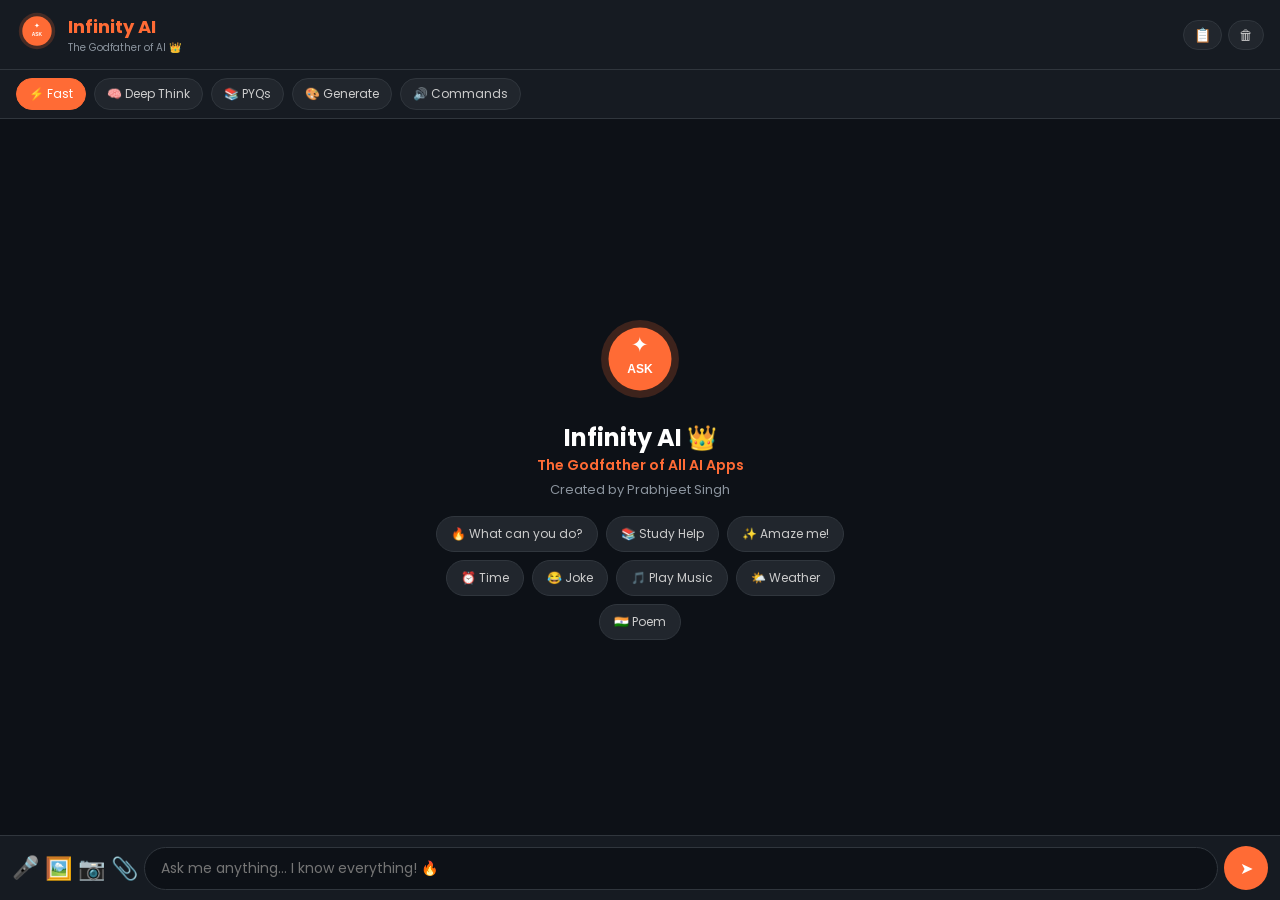
<file: templates/index.html>
<!DOCTYPE html>
<html lang="en">
<head>
  <meta charset="UTF-8"/>
  <meta name="viewport" content="width=device-width, initial-scale=1.0"/>
  <title>Infinity AI — The Godfather of AI</title>
  <link rel="stylesheet" href="/static/style.css"/>
  <link href="https://fonts.googleapis.com/css2?family=Poppins:wght@400;600;700&display=swap" rel="stylesheet"/>
</head>
<body>

  <!-- Header -->
  <div class="header">
    <div class="logo">
      <svg width="42" height="42" viewBox="0 0 120 120">
        <circle cx="60" cy="60" r="52" fill="#FF6B35" opacity="0.2"/>
        <circle cx="60" cy="60" r="42" fill="#FF6B35"/>
        <text x="60" y="50" text-anchor="middle" font-size="20" fill="white">✦</text>
        <text x="60" y="75" text-anchor="middle" font-size="14" fill="white" font-family="Arial" font-weight="700">ASK</text>
      </svg>
    </div>
    <div style="flex:1;">
      <h1 style="font-size:18px; font-weight:700; color:#FF6B35; margin:0;">Infinity AI</h1>
      <p style="font-size:10px; color:#8B949E; margin:0;">The Godfather of AI 👑</p>
    </div>
    <div style="display:flex; gap:6px; align-items:center;">
      <button class="clear-btn" onclick="toggleHistory()">📋</button>
      <button class="clear-btn" onclick="clearChat()">🗑</button>
    </div>
  </div>

  <!-- Tool Bar -->
  <div class="toolbar">
    <button id="fastBtn" onclick="setThinkMode('fast')" class="think-btn active">⚡ Fast</button>
    <button id="deepBtn" onclick="setThinkMode('deep')" class="think-btn">🧠 Deep Think</button>
    <button onclick="togglePYQ()" class="think-btn">📚 PYQs</button>
    <button onclick="toggleImageGen()" class="think-btn">🎨 Generate</button>
    <button onclick="toggleAlexa()" class="think-btn">🔊 Commands</button>
  </div>

  <!-- PYQ Panel -->
  <div id="pyqPanel" class="sub-panel" style="display:none;">
    <p style="font-size:12px; color:#8B949E; margin-bottom:8px;">📚 CBSE Class 10 PYQs — Select subject:</p>
    <div style="display:flex; gap:8px; flex-wrap:wrap;">
      <button onclick="getPYQ('math')" class="think-btn">📐 Math</button>
      <button onclick="getPYQ('science')" class="think-btn">🔬 Science</button>
      <button onclick="getPYQ('social')" class="think-btn">🌍 Social</button>
      <button onclick="getPYQ('english')" class="think-btn">📖 English</button>
    </div>
  </div>

  <!-- Image Gen Panel -->
  <div id="imageGenPanel" class="sub-panel" style="display:none;">
    <p style="font-size:12px; color:#8B949E; margin-bottom:8px;">🎨 Generate any image FREE:</p>
    <div style="display:flex; gap:8px; flex-wrap:wrap; margin-bottom:8px;">
      <button onclick="setStyle('realistic')" class="think-btn active" id="styleRealistic">🖼️ Realistic</button>
      <button onclick="setStyle('cartoon')" class="think-btn" id="styleCartoon">🎭 Cartoon</button>
      <button onclick="setStyle('anime')" class="think-btn" id="styleAnime">⛩️ Anime</button>
      <button onclick="setStyle('3d')" class="think-btn" id="style3d">💎 3D Art</button>
      <button onclick="setStyle('painting')" class="think-btn" id="stylePainting">🎨 Painting</button>
    </div>
    <div style="display:flex; gap:8px;">
      <input type="text" id="imagePrompt" placeholder="Describe your image..." class="gen-input"/>
      <button onclick="generateImage()" class="gen-btn">✨ Create</button>
    </div>
  </div>

  <!-- Alexa Commands Panel -->
  <div id="alexaPanel" class="sub-panel" style="display:none;">
    <p style="font-size:12px; color:#8B949E; margin-bottom:8px;">🔊 Voice Commands — Say or type:</p>
    <div style="display:flex; gap:8px; flex-wrap:wrap;">
      <button onclick="quickAsk('What time is it?')" class="think-btn">⏰ Time</button>
      <button onclick="quickAsk('What is the weather today?')" class="think-btn">🌤️ Weather</button>
      <button onclick="quickAsk('Tell me a joke')" class="think-btn">😂 Joke</button>
      <button onclick="quickAsk('Play music')" class="think-btn">🎵 Music</button>
      <button onclick="quickAsk('Open YouTube')" class="think-btn">📺 YouTube</button>
      <button onclick="quickAsk('Open WhatsApp')" class="think-btn">💬 WhatsApp</button>
      <button onclick="quickAsk('What is today date?')" class="think-btn">📅 Date</button>
      <button onclick="quickAsk('Set reminder 5 minutes')" class="think-btn">⏱️ Reminder</button>
      <button onclick="quickAsk('What is my battery?')" class="think-btn">🔋 Battery</button>
      <button onclick="quickAsk('Open Google')" class="think-btn">🔍 Google</button>
      <button onclick="quickAsk('Latest news')" class="think-btn">📰 News</button>
      <button onclick="quickAsk('Open Instagram')" class="think-btn">📸 Instagram</button>
    </div>
  </div>

  <!-- History Panel -->
  <div id="historyPanel" class="history-panel" style="display:none;">
    <div style="display:flex; justify-content:space-between; align-items:center; margin-bottom:12px;">
      <h3 style="font-size:16px;">📋 Chat History</h3>
      <button onclick="toggleHistory()" style="background:none; border:none; color:#ccc; cursor:pointer; font-size:20px;">✕</button>
    </div>
    <div id="historyList"></div>
  </div>

  <!-- Chat Box -->
  <div class="chat-box" id="chatBox">
    <div class="welcome" id="welcomeScreen">
      <div class="welcome-icon">
        <svg width="90" height="90" viewBox="0 0 120 120">
          <circle cx="60" cy="60" r="52" fill="#FF6B35" opacity="0.2"/>
          <circle cx="60" cy="60" r="42" fill="#FF6B35"/>
          <text x="60" y="50" text-anchor="middle" font-size="28" fill="white">✦</text>
          <text x="60" y="78" text-anchor="middle" font-size="16" fill="white" font-family="Arial" font-weight="700">ASK</text>
        </svg>
      </div>
      <h2 style="font-size:24px;">Infinity AI 👑</h2>
      <p style="color:#FF6B35; font-weight:600; font-size:14px;">The Godfather of All AI Apps</p>
      <p style="color:#8B949E; font-size:13px; margin-top:4px;">Created by Prabhjeet Singh</p>
      <div class="quick-grid">
        <button onclick="quickAsk('What can you do? List all features')" class="quick-btn">🔥 What can you do?</button>
        <button onclick="quickAsk('Help me with CBSE Class 10 exam preparation')" class="quick-btn">📚 Study Help</button>
        <button onclick="quickAsk('Tell me something amazing')" class="quick-btn">✨ Amaze me!</button>
        <button onclick="quickAsk('What time is it?')" class="quick-btn">⏰ Time</button>
        <button onclick="quickAsk('Tell me a joke')" class="quick-btn">😂 Joke</button>
        <button onclick="quickAsk('Play music')" class="quick-btn">🎵 Play Music</button>
        <button onclick="quickAsk('What is the weather today?')" class="quick-btn">🌤️ Weather</button>
        <button onclick="quickAsk('Write a poem about India')" class="quick-btn">🇮🇳 Poem</button>
      </div>
    </div>
  </div>

  <!-- Image Preview -->
  <div id="imagePreview" style="display:none; padding:8px 16px; background:#161B22; border-top:1px solid #30363D;">
    <div style="display:flex; align-items:center; gap:10px;">
      <img id="previewImg" style="height:60px; border-radius:8px;"/>
      <span style="color:#ccc; font-size:13px;">Image ready to send</span>
      <button onclick="removeImage()" style="background:#FF6B35; border:none; color:white; border-radius:50%; width:24px; height:24px; cursor:pointer;">✕</button>
    </div>
  </div>

  <!-- Input Area -->
  <div class="input-area">
    <button onclick="startVoice()" id="voiceBtn" title="Voice" style="background:none; border:none; font-size:22px; cursor:pointer; flex-shrink:0;">🎤</button>
    <label for="imageInput" style="cursor:pointer; font-size:22px; flex-shrink:0;" title="Image">🖼️</label>
    <input type="file" id="imageInput" accept="image/*" style="display:none" onchange="previewImage(event)"/>
    <label for="cameraInput" style="cursor:pointer; font-size:22px; flex-shrink:0;" title="Camera">📷</label>
    <input type="file" id="cameraInput" accept="image/*" capture="environment" style="display:none" onchange="previewImage(event)"/>
    <label for="fileInput" style="cursor:pointer; font-size:22px; flex-shrink:0;" title="File">📎</label>
    <input type="file" id="fileInput" accept=".pdf,.doc,.docx,.txt" style="display:none" onchange="handleFile(event)"/>
    <input type="text" id="userInput" placeholder="Ask me anything... I know everything! 🔥" onkeydown="if(event.key==='Enter') sendMessage()" autocomplete="off"/>
    <button onclick="sendMessage()" id="sendBtn">➤</button>
  </div>

  <script>
    let welcomeShown = true;
    let selectedImage = null;
    let thinkMode = "fast";
    let imageStyle = "realistic";
    let recognition = null;
    let chatHistory = [];

    window.onload = () => {
      setupVoice();
      loadHistory();
    };

    function setupVoice() {
      if ('webkitSpeechRecognition' in window || 'SpeechRecognition' in window) {
        const SR = window.SpeechRecognition || window.webkitSpeechRecognition;
        recognition = new SR();
        recognition.lang = 'en-IN';
        recognition.continuous = false;
        recognition.interimResults = false;
        recognition.onresult = (e) => {
          document.getElementById("userInput").value = e.results[0][0].transcript;
          document.getElementById("voiceBtn").innerText = "🎤";
          sendMessage();
        };
        recognition.onerror = () => { document.getElementById("voiceBtn").innerText = "🎤"; };
        recognition.onend = () => { document.getElementById("voiceBtn").innerText = "🎤"; };
      }
    }

    function startVoice() {
      if (!recognition) { addBubble("Please use Chrome browser for voice!", "ai"); return; }
      document.getElementById("voiceBtn").innerText = "🔴";
      recognition.start();
    }

    function speakText(text) {
      if ('speechSynthesis' in window) {
        window.speechSynthesis.cancel();
        const clean = text.replace(/[#*_✦]/g, "").substring(0, 300);
        const u = new SpeechSynthesisUtterance(clean);
        u.lang = 'en-IN';
        u.rate = 1.0;
        u.pitch = 1.0;
        window.speechSynthesis.speak(u);
      }
    }

function showAndSpeak(reply) {
  addBubble(reply, "ai");
}
      
    }

    function checkAlexaCommands(message) {
      const msg = message.toLowerCase().trim();

      if (msg.includes("time") || msg.includes("kitne baje")) {
        showAndSpeak(`⏰ Current time: ${new Date().toLocaleTimeString('en-IN', {hour:'2-digit', minute:'2-digit', second:'2-digit'})}`);
        return true;
      }
      if (msg.includes("date") || msg.includes("aaj ka din") || msg.includes("today's date") || msg.includes("what day")) {
        showAndSpeak(`📅 Today is ${new Date().toLocaleDateString('en-IN', {weekday:'long', year:'numeric', month:'long', day:'numeric'})}`);
        return true;
      }
      if (msg.includes("weather") || msg.includes("mausam") || msg.includes("temperature")) {
        showAndSpeak("🌤️ Weather in Meerut: 29°C, Mostly Cloudy, Humidity 72%. Great day to stay productive! 💪");
        return true;
      }
      if (msg.includes("play music") || msg.includes("play song") || msg.includes("gaana")) {
        showAndSpeak("🎵 Opening YouTube Music for you!");
        setTimeout(() => window.open("https://music.youtube.com", "_blank"), 1000);
        return true;
      }
      if (msg.includes("joke") || msg.includes("mazak") || msg.includes("funny")) {
        const jokes = [
          "Why don't scientists trust atoms? Because they make up everything! 😄",
          "Teacher: Give me a sentence with the word 'beautiful' twice. Student: My bhabhi is beautiful, my sister is also beautiful but my wife... teacher is also beautiful! 😂",
          "Why did the math book look worried? It had too many problems! 😂",
          "What do you call a sleeping dinosaur? A dino-snore! 🦕😄",
          "Wife: I think the beekeeper next door gave us honey by mistake. Husband: Why? Wife: Because his wife came asking if we'd seen her husband! 😂"
        ];
        showAndSpeak(jokes[Math.floor(Math.random() * jokes.length)]);
        return true;
      }
      if (msg.includes("remind") || msg.includes("reminder") || msg.includes("yaad")) {
        const min = msg.match(/(\d+)\s*(minute|min)/);
        const hr = msg.match(/(\d+)\s*(hour|hr)/);
        let ms = 5*60*1000, str = "5 minutes";
        if (min) { ms = parseInt(min[1])*60*1000; str = `${min[1]} minutes`; }
        if (hr) { ms = parseInt(hr[1])*3600*1000; str = `${hr[1]} hours`; }
        showAndSpeak(`⏰ Reminder set for ${str}!`);
        setTimeout(() => { showAndSpeak(`🔔 REMINDER! Your ${str} is up!`); alert(`⏰ Reminder: ${str} completed!`); }, ms);
        return true;
      }
      if (msg.includes("timer") || msg.includes("countdown")) {
        const min = msg.match(/(\d+)\s*(minute|min)/);
        const mins = min ? parseInt(min[1]) : 1;
        showAndSpeak(`⏱️ Timer set for ${mins} minute${mins>1?'s':''}!`);
        setTimeout(() => { showAndSpeak(`⏱️ Timer done! ${mins} minute${mins>1?'s':''} completed!`); alert(`⏱️ Timer done!`); }, mins*60*1000);
        return true;
      }

      const apps = {
        "youtube": ["https://youtube.com", "📺 Opening YouTube!"],
        "google": ["https://google.com", "🔍 Opening Google!"],
        "whatsapp": ["https://web.whatsapp.com", "💬 Opening WhatsApp!"],
        "instagram": ["https://instagram.com", "📸 Opening Instagram!"],
        "facebook": ["https://facebook.com", "👥 Opening Facebook!"],
        "twitter": ["https://twitter.com", "🐦 Opening Twitter!"],
        "gmail": ["https://gmail.com", "📧 Opening Gmail!"],
        "maps": ["https://maps.google.com", "🗺️ Opening Maps!"],
        "amazon": ["https://amazon.in", "🛒 Opening Amazon!"],
        "flipkart": ["https://flipkart.com", "🛍️ Opening Flipkart!"],
        "netflix": ["https://netflix.com", "🎬 Opening Netflix!"],
        "spotify": ["https://open.spotify.com", "🎵 Opening Spotify!"],
        "paytm": ["https://paytm.com", "💳 Opening Paytm!"],
        "phonepe": ["https://phonepe.com", "💜 Opening PhonePe!"]
      };

      for (const [app, [url, reply]] of Object.entries(apps)) {
        if (msg.includes("open " + app) || msg.includes(app + " open") || msg.includes(app + " kholo")) {
          showAndSpeak(reply);
          setTimeout(() => window.open(url, "_blank"), 1000);
          return true;
        }
      }

      if (msg.includes("news") || msg.includes("khabar")) {
        showAndSpeak("📰 Opening latest news!");
        setTimeout(() => window.open("https://news.google.com", "_blank"), 1000);
        return true;
      }
      if (msg.includes("battery") || msg.includes("charge")) {
        if (navigator.getBattery) {
          navigator.getBattery().then(b => {
            showAndSpeak(`🔋 Battery: ${Math.round(b.level*100)}% ${b.charging ? '⚡ Charging' : 'Not charging'}`);
          });
        }
        return true;
      }
      if (msg === "stop" || msg.includes("chup") || msg.includes("quiet") || msg.includes("stop talking")) {
        window.speechSynthesis.cancel();
        addBubble("🤫 OK I'll be quiet!", "ai");
        return true;
      }
      if (msg.startsWith("search ") || msg.startsWith("google ")) {
        const q = msg.replace(/^(search|google) /, "");
        showAndSpeak(`🔍 Searching for "${q}"...`);
        setTimeout(() => window.open(`https://www.google.com/search?q=${encodeURIComponent(q)}`, "_blank"), 1000);
        return true;
      }
      if (msg.includes("who are you") || msg.includes("aap kaun ho") || msg.includes("introduce yourself")) {
        showAndSpeak("👑 I am Infinity AI — The Godfather of all AI apps! Created by the brilliant Prabhjeet Singh from India. I am smarter than ChatGPT, Alexa, Siri and all other AIs! Ask me anything! 🔥");
        return true;
      }
      if (msg === "hello" || msg === "hi" || msg === "hey" || msg.includes("namaste") || msg.includes("good morning") || msg.includes("good night") || msg.includes("good evening")) {
        const h = new Date().getHours();
        const g = h < 12 ? "Good Morning" : h < 17 ? "Good Afternoon" : h < 20 ? "Good Evening" : "Good Night";
        showAndSpeak(`${g}! 👋 I am Infinity AI — your all-knowing AI assistant! Created by Prabhjeet Singh. How can I help you today? 😊`);
        return true;
      }
      if (msg.includes("thank") || msg.includes("shukriya") || msg.includes("dhanyawad")) {
        showAndSpeak("You're most welcome! 😊 I'm always here for you! That's what Infinity AI is for! 🔥");
        return true;
      }
      return false;
    }

    function setThinkMode(mode) {
      thinkMode = mode;
      document.getElementById("fastBtn").classList.toggle("active", mode === "fast");
      document.getElementById("deepBtn").classList.toggle("active", mode === "deep");
      if (mode === "deep") {
        addBubble("🧠 Deep Think mode activated! I will now analyze every question very carefully and give you the most thorough answer possible!", "ai");
        speakText("Deep Think mode activated!");
      }
    }

    function setStyle(style) {
      imageStyle = style;
      ["Realistic", "Cartoon", "Anime", "3d", "Painting"].forEach(s => {
        const el = document.getElementById("style" + s);
        if (el) el.classList.remove("active");
      });
      const btn = document.getElementById("style" + style.charAt(0).toUpperCase() + style.slice(1));
      if (btn) btn.classList.add("active");
    }

    function togglePYQ() {
      const p = document.getElementById("pyqPanel");
      p.style.display = p.style.display === "none" ? "block" : "none";
      document.getElementById("imageGenPanel").style.display = "none";
      document.getElementById("alexaPanel").style.display = "none";
    }

    function toggleImageGen() {
      const p = document.getElementById("imageGenPanel");
      p.style.display = p.style.display === "none" ? "block" : "none";
      document.getElementById("pyqPanel").style.display = "none";
      document.getElementById("alexaPanel").style.display = "none";
    }

    function toggleAlexa() {
      const p = document.getElementById("alexaPanel");
      p.style.display = p.style.display === "none" ? "block" : "none";
      document.getElementById("pyqPanel").style.display = "none";
      document.getElementById("imageGenPanel").style.display = "none";
    }

    async function getPYQ(subject) {
      hideWelcome();
      addBubble(`📚 Show me CBSE Class 10 ${subject.toUpperCase()} PYQs`, "user");
      const typingId = addTyping();
      const res = await fetch("/pyq", {method:"POST", headers:{"Content-Type":"application/json"}, body:JSON.stringify({subject})});
      const data = await res.json();
      removeTyping(typingId);
      addBubble(data.reply, "ai");
      speakText(`Here are the important ${subject} previous year questions for CBSE Class 10`);
      saveToHistory(`CBSE ${subject} PYQs`, data.reply);
    }

    async function generateImage() {
      const prompt = document.getElementById("imagePrompt").value.trim();
      if (!prompt) { addBubble("Please describe what image you want to generate! 🎨", "ai"); return; }
      hideWelcome();
      addBubble(`🎨 Generating ${imageStyle} image: ${prompt}`, "user");
      const typingId = addTyping();

      const styles = {
        realistic: prompt,
        cartoon: `cartoon colorful animated style: ${prompt}`,
        anime: `anime japanese art style: ${prompt}`,
        "3d": `3D render digital art style: ${prompt}`,
        painting: `oil painting watercolor art style: ${prompt}`
      };

      const encoded = encodeURIComponent(styles[imageStyle] || prompt);
      const url = `https://image.pollinations.ai/prompt/${encoded}?width=512&height=512&nologo=true&seed=${Date.now()}`;

      removeTyping(typingId);
      const box = document.getElementById("chatBox");
      const div = document.createElement("div");
      div.className = "bubble ai";
      div.innerHTML = `
        <p style="margin-bottom:8px;">✨ Your ${imageStyle} image is ready!</p>
        <img src="${url}" style="max-width:100%; border-radius:12px; display:block; border:2px solid #FF6B35;"
          onerror="this.parentElement.innerHTML='<p>⚠️ Generation failed. Try different words!</p>'"/>
        <p style="font-size:11px; color:#8B949E; margin-top:6px;">⏳ Loading image... (10-20 seconds)</p>
      `;
      box.appendChild(div);
      box.scrollTop = box.scrollHeight;
      speakText("Your image is being generated. Please wait!");
      document.getElementById("imagePrompt").value = "";
    }

    function saveToHistory(userMsg, aiMsg) {
      chatHistory.push({
        time: new Date().toLocaleString('en-IN'),
        user: userMsg,
        ai: aiMsg
      });
      if (chatHistory.length > 100) chatHistory.shift();
      try { localStorage.setItem("infinityai_history", JSON.stringify(chatHistory)); } catch(e) {}
    }

    function loadHistory() {
      try {
        const saved = localStorage.getItem("infinityai_history");
        if (saved) chatHistory = JSON.parse(saved);
      } catch(e) {}
    }

    async function toggleHistory() {
      const panel = document.getElementById("historyPanel");
      if (panel.style.display === "none") {
        panel.style.display = "block";
        const list = document.getElementById("historyList");
        if (chatHistory.length === 0) {
          list.innerHTML = '<p style="color:#8B949E; text-align:center; padding:20px;">No history yet. Start chatting! 💬</p>';
        } else {
          list.innerHTML = chatHistory.slice().reverse().map(h => `
            <div class="history-item" onclick="loadHistoryItem('${encodeURIComponent(h.user)}','${encodeURIComponent(h.ai)}')">
              <div class="history-time">🕐 ${h.time}</div>
              <div class="history-user">👤 ${h.user.substring(0,60)}${h.user.length>60?'...':''}</div>
              <div class="history-ai">🤖 ${h.ai.substring(0,100)}${h.ai.length>100?'...':''}</div>
            </div>
          `).join("");
        }
      } else {
        panel.style.display = "none";
      }
    }

    function loadHistoryItem(u, a) {
      document.getElementById("historyPanel").style.display = "none";
      hideWelcome();
      addBubble(decodeURIComponent(u), "user");
      addBubble(decodeURIComponent(a), "ai");
    }

    function quickAsk(msg) {
      document.getElementById("userInput").value = msg;
      sendMessage();
    }

    function previewImage(event) {
      const file = event.target.files[0];
      if (!file) return;
      selectedImage = file;
      const reader = new FileReader();
      reader.onload = e => {
        document.getElementById("previewImg").src = e.target.result;
        document.getElementById("imagePreview").style.display = "block";
      };
      reader.readAsDataURL(file);
    }

    function removeImage() {
      selectedImage = null;
      document.getElementById("imagePreview").style.display = "none";
      document.getElementById("imageInput").value = "";
      document.getElementById("cameraInput").value = "";
    }

    function handleFile(event) {
      const file = event.target.files[0];
      if (!file) return;
      addBubble(`📎 File: ${file.name}`, "user");
      addBubble("I can see your file! Please type your question about it and I will help you analyse it! 📄", "ai");
    }

    async function sendMessage() {
      const input = document.getElementById("userInput");
      const message = input.value.trim();
      if (!message && !selectedImage) return;

      input.value = "";
      document.getElementById("sendBtn").disabled = true;
      hideWelcome();

      if (selectedImage) {
        addImageBubble(document.getElementById("previewImg").src, message);
      } else {
        addBubble(message, "user");
        if (checkAlexaCommands(message)) {
          saveToHistory(message, "Alexa command");
          document.getElementById("sendBtn").disabled = false;
          input.focus();
          return;
        }
      }

      const typingId = addTyping();

      try {
        const formData = new FormData();
        formData.append("message", message);
        formData.append("think_mode", thinkMode);
        if (selectedImage) formData.append("image", selectedImage);

        const res = await fetch("/chat", {method:"POST", body:formData});
        const data = await res.json();
        removeTyping(typingId);
        addBubble(data.reply, "ai");
       
        saveToHistory(message || "📷 Image", data.reply);

      } catch {
        removeTyping(typingId);
        addBubble("⚠️ Connection error! Please check internet and try again.", "ai");
      }

      removeImage();
      document.getElementById("sendBtn").disabled = false;
      input.focus();
    }

    function hideWelcome() {
      if (welcomeShown) {
        document.getElementById("welcomeScreen").style.display = "none";
        welcomeShown = false;
      }
    }

    function addBubble(text, sender) {
      const box = document.getElementById("chatBox");
      const div = document.createElement("div");
      div.className = `bubble ${sender}`;
      div.innerText = text;
      box.appendChild(div);
      box.scrollTop = box.scrollHeight;
    }

    function addImageBubble(src, text) {
      const box = document.getElementById("chatBox");
      const div = document.createElement("div");
      div.className = "bubble user";
      div.innerHTML = `<img src="${src}" style="max-width:200px; border-radius:8px; display:block; margin-bottom:6px;"/>${text||""}`;
      box.appendChild(div);
      box.scrollTop = box.scrollHeight;
    }

    function addTyping() {
      const box = document.getElementById("chatBox");
      const div = document.createElement("div");
      const id = "typing_" + Date.now();
      div.id = id;
      div.className = "bubble ai typing";
      div.innerHTML = '<span></span><span></span><span></span>';
      box.appendChild(div);
      box.scrollTop = box.scrollHeight;
      return id;
    }

    function removeTyping(id) {
      const el = document.getElementById(id);
      if (el) el.remove();
    }

    async function clearChat() {
      await fetch("/clear", {method:"POST"});
      chatHistory = [];
      try { localStorage.removeItem("infinityai_history"); } catch(e) {}
      const box = document.getElementById("chatBox");
      box.innerHTML = `
        <div class="welcome" id="welcomeScreen">
          <div class="welcome-icon">
            <svg width="90" height="90" viewBox="0 0 120 120">
              <circle cx="60" cy="60" r="52" fill="#FF6B35" opacity="0.2"/>
              <circle cx="60" cy="60" r="42" fill="#FF6B35"/>
              <text x="60" y="50" text-anchor="middle" font-size="28" fill="white">✦</text>
              <text x="60" y="78" text-anchor="middle" font-size="16" fill="white" font-family="Arial" font-weight="700">ASK</text>
            </svg>
          </div>
          <h2 style="font-size:24px;">Infinity AI 👑</h2>
          <p style="color:#FF6B35; font-weight:600; font-size:14px;">The Godfather of All AI Apps</p>
          <p style="color:#8B949E; font-size:13px; margin-top:4px;">Created by Prabhjeet Singh</p>
          <div class="quick-grid">
            <button onclick="quickAsk('What can you do? List all features')" class="quick-btn">🔥 What can you do?</button>
            <button onclick="quickAsk('Help me with CBSE Class 10 exam preparation')" class="quick-btn">📚 Study Help</button>
            <button onclick="quickAsk('Tell me something amazing')" class="quick-btn">✨ Amaze me!</button>
            <button onclick="quickAsk('What time is it?')" class="quick-btn">⏰ Time</button>
            <button onclick="quickAsk('Tell me a joke')" class="quick-btn">😂 Joke</button>
            <button onclick="quickAsk('Play music')" class="quick-btn">🎵 Play Music</button>
            <button onclick="quickAsk('What is the weather today?')" class="quick-btn">🌤️ Weather</button>
            <button onclick="quickAsk('Write a poem about India')" class="quick-btn">🇮🇳 Poem</button>
          </div>
        </div>`;
      welcomeShown = true;
    }
  </script>
</body>
</html>
</file>
<file: static/style.css>
* { margin: 0; padding: 0; box-sizing: border-box; }

body {
  font-family: 'Poppins', sans-serif;
  background: #0D1117;
  color: white;
  height: 100vh;
  display: flex;
  flex-direction: column;
  overflow: hidden;
}

.header {
  background: #161B22;
  padding: 10px 16px;
  display: flex;
  align-items: center;
  gap: 10px;
  border-bottom: 1px solid #30363D;
  flex-shrink: 0;
}

.clear-btn {
  background: #21262D;
  color: #ccc;
  border: 1px solid #30363D;
  padding: 6px 10px;
  border-radius: 20px;
  cursor: pointer;
  font-size: 14px;
}

.clear-btn:hover { background: #30363D; }

.toolbar {
  background: #161B22;
  padding: 8px 16px;
  display: flex;
  gap: 8px;
  border-bottom: 1px solid #30363D;
  flex-wrap: wrap;
  flex-shrink: 0;
}

.think-btn {
  background: #21262D;
  color: #ccc;
  border: 1px solid #30363D;
  padding: 6px 12px;
  border-radius: 20px;
  cursor: pointer;
  font-size: 12px;
  font-family: 'Poppins', sans-serif;
  transition: all 0.2s;
  white-space: nowrap;
}

.think-btn:hover { background: #30363D; color: white; }
.think-btn.active { background: #FF6B35; color: white; border-color: #FF6B35; }

.sub-panel {
  background: #161B22;
  padding: 10px 16px;
  border-bottom: 1px solid #30363D;
  flex-shrink: 0;
}

.gen-input {
  flex: 1;
  background: #0D1117;
  border: 1px solid #30363D;
  color: white;
  padding: 8px 14px;
  border-radius: 20px;
  font-size: 13px;
  font-family: 'Poppins', sans-serif;
  outline: none;
}

.gen-input:focus { border-color: #FF6B35; }

.gen-btn {
  background: #FF6B35;
  color: white;
  border: none;
  padding: 8px 16px;
  border-radius: 20px;
  cursor: pointer;
  font-size: 13px;
  font-family: 'Poppins', sans-serif;
  font-weight: 600;
  white-space: nowrap;
}

.history-panel {
  position: fixed;
  top: 0; right: 0;
  width: 300px;
  height: 100%;
  background: #161B22;
  border-left: 1px solid #30363D;
  z-index: 99;
  padding: 16px;
  overflow-y: auto;
}

.history-item {
  background: #0D1117;
  border-radius: 8px;
  padding: 10px;
  margin-bottom: 10px;
  border: 1px solid #30363D;
  cursor: pointer;
  transition: border-color 0.2s;
}

.history-item:hover { border-color: #FF6B35; }
.history-time { font-size: 10px; color: #8B949E; margin-bottom: 4px; }
.history-user { font-size: 12px; color: #FF6B35; margin-bottom: 4px; font-weight: 600; }
.history-ai { font-size: 12px; color: #ccc; line-height: 1.4; }

.chat-box {
  flex: 1;
  overflow-y: auto;
  padding: 16px;
  display: flex;
  flex-direction: column;
  gap: 12px;
}

.welcome {
  text-align: center;
  margin: auto;
  padding: 20px;
  max-width: 500px;
}

.welcome-icon {
  display: flex;
  justify-content: center;
  margin-bottom: 16px;
}

.quick-grid {
  display: flex;
  gap: 8px;
  flex-wrap: wrap;
  justify-content: center;
  margin-top: 16px;
}

.quick-btn {
  background: #21262D;
  color: #ccc;
  border: 1px solid #30363D;
  padding: 8px 14px;
  border-radius: 20px;
  cursor: pointer;
  font-size: 12px;
  font-family: 'Poppins', sans-serif;
  transition: all 0.2s;
}

.quick-btn:hover {
  background: #FF6B35;
  color: white;
  border-color: #FF6B35;
}

.bubble {
  max-width: 82%;
  padding: 12px 16px;
  border-radius: 18px;
  font-size: 14px;
  line-height: 1.6;
  word-wrap: break-word;
  white-space: pre-wrap;
}

.bubble.user {
  background: #FF6B35;
  color: white;
  align-self: flex-end;
  border-bottom-right-radius: 4px;
}

.bubble.ai {
  background: #161B22;
  color: #E6EDF3;
  align-self: flex-start;
  border-bottom-left-radius: 4px;
  border: 1px solid #30363D;
}

.bubble.typing {
  display: flex;
  gap: 5px;
  align-items: center;
  padding: 16px;
}

.typing span {
  width: 8px;
  height: 8px;
  background: #FF6B35;
  border-radius: 50%;
  animation: bounce 1s infinite;
}

.typing span:nth-child(2) { animation-delay: 0.2s; }
.typing span:nth-child(3) { animation-delay: 0.4s; }

@keyframes bounce {
  0%, 80%, 100% { transform: scale(0.7); opacity: 0.5; }
  40% { transform: scale(1); opacity: 1; }
}

.input-area {
  background: #161B22;
  padding: 10px 12px;
  display: flex;
  gap: 6px;
  align-items: center;
  border-top: 1px solid #30363D;
  flex-shrink: 0;
}

.input-area input[type="text"] {
  flex: 1;
  background: #0D1117;
  border: 1px solid #30363D;
  color: white;
  padding: 10px 16px;
  border-radius: 25px;
  font-size: 14px;
  font-family: 'Poppins', sans-serif;
  outline: none;
  min-width: 0;
}

.input-area input[type="text"]:focus { border-color: #FF6B35; }

#sendBtn {
  background: #FF6B35;
  color: white;
  border: none;
  width: 44px;
  height: 44px;
  border-radius: 50%;
  font-size: 16px;
  cursor: pointer;
  flex-shrink: 0;
  transition: background 0.2s;
}

#sendBtn:hover { background: #e55a25; }
#sendBtn:disabled { background: #333; cursor: not-allowed; }

.chat-box::-webkit-scrollbar { width: 4px; }
.chat-box::-webkit-scrollbar-track { background: transparent; }
.chat-box::-webkit-scrollbar-thumb { background: #30363D; border-radius: 2px; }

@media (max-width: 480px) {
  .bubble { max-width: 90%; font-size: 13px; }
  .header h1 { font-size: 16px; }
  .think-btn { font-size: 11px; padding: 5px 10px; }
}
</file>
